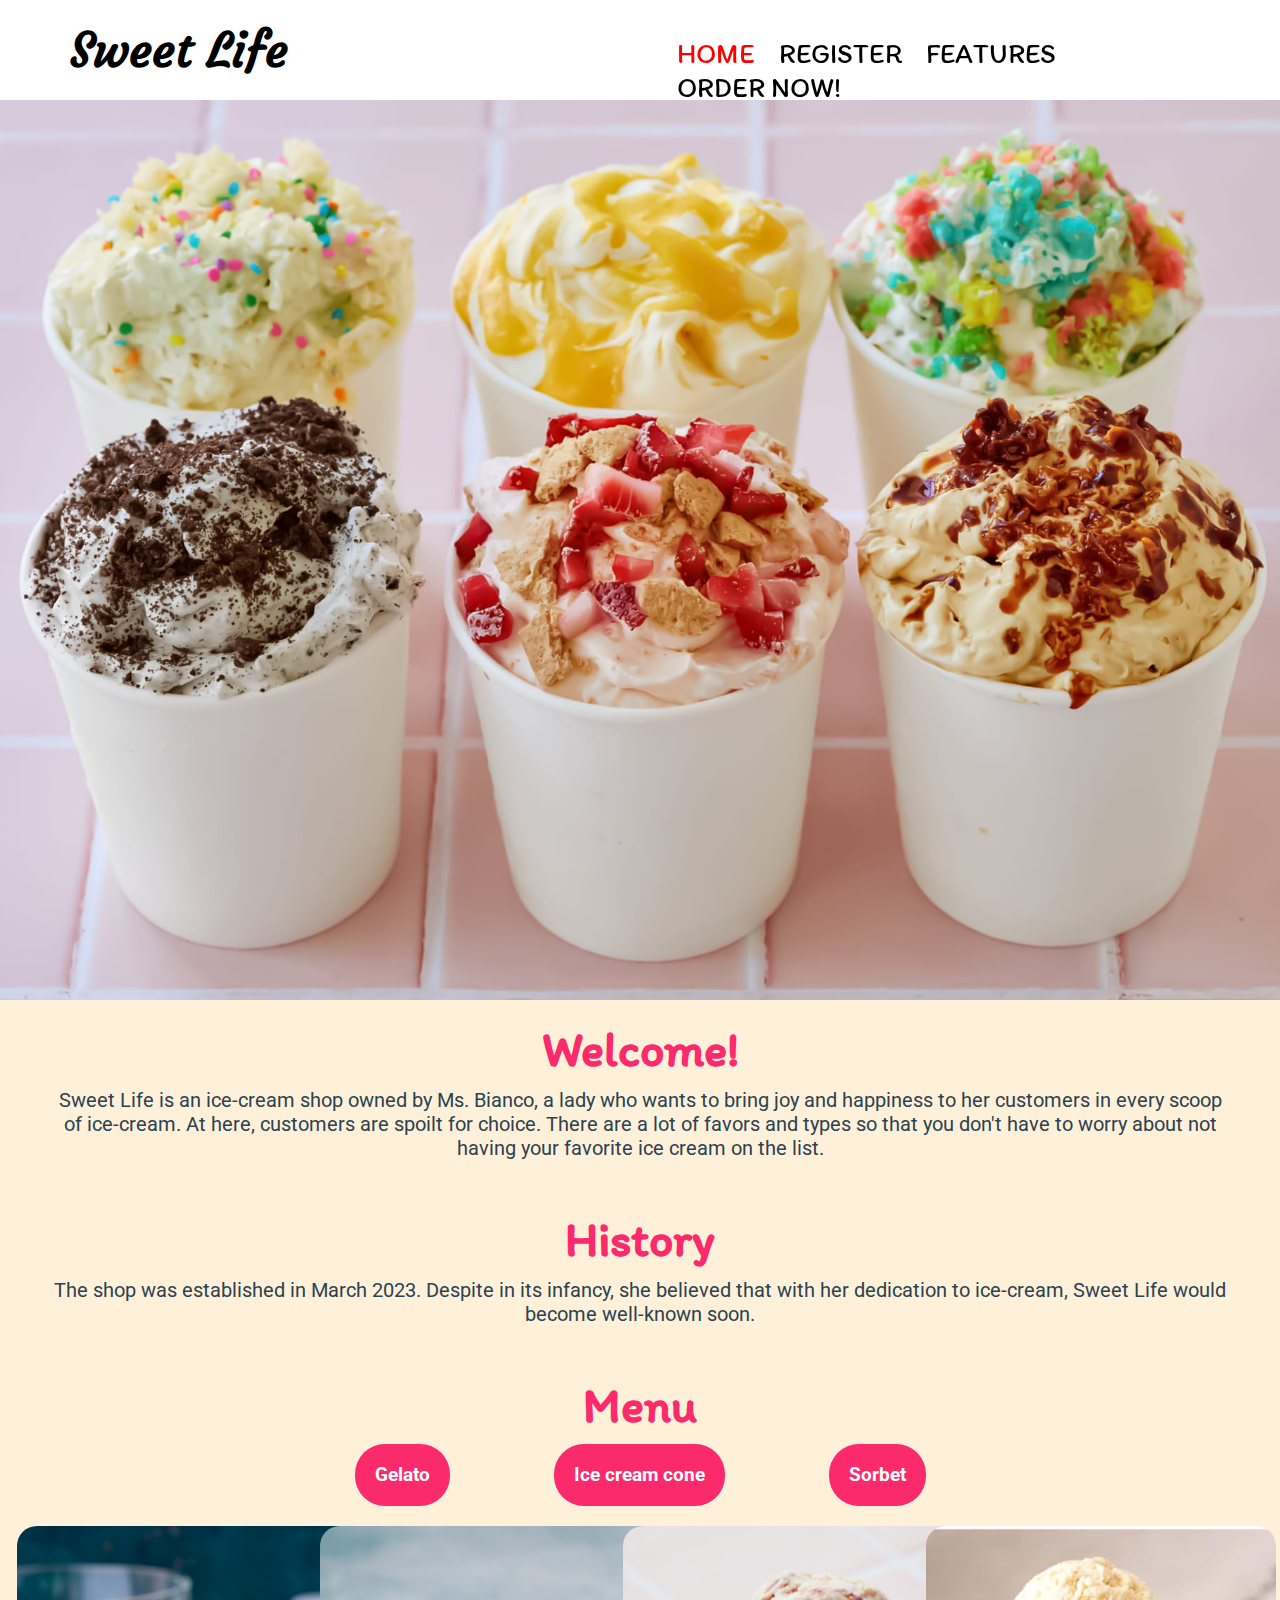
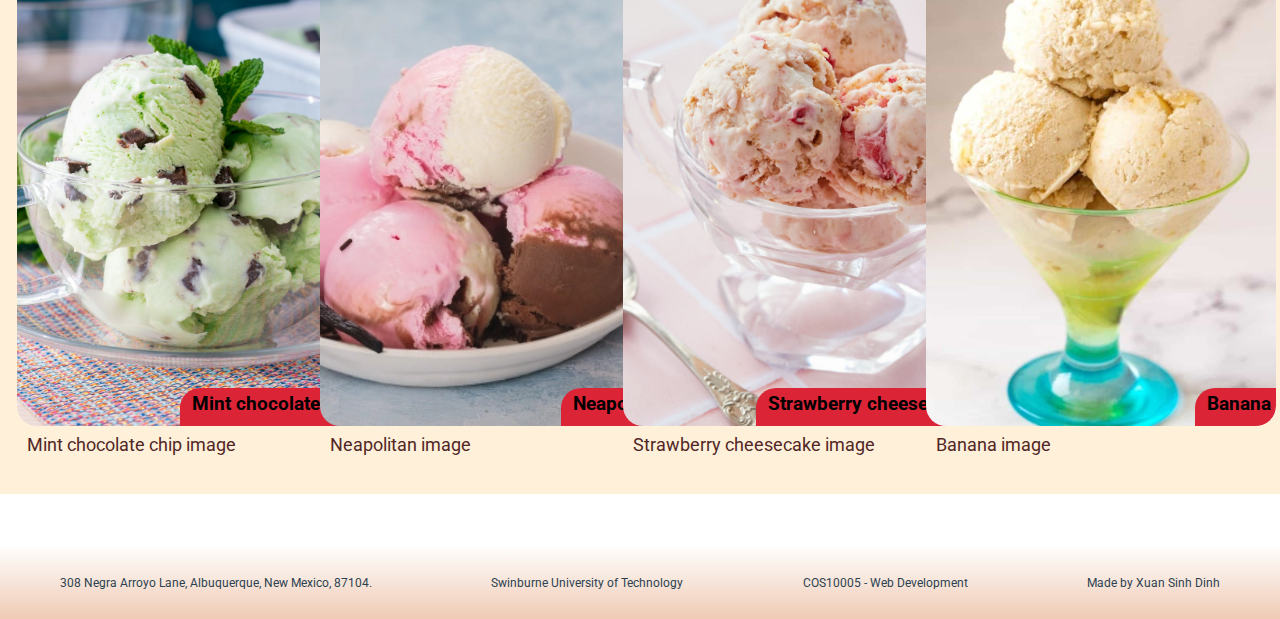
<file: index.html>
<!DOCTYPE html>
<html lang="en">
<head>
    <meta charset="UTF-8">
    <meta http-equiv="X-UA-Compatible" content="IE=edge">
    <meta name="viewport" content="width=device-width, initial-scale=1.0">
    <title>Sweet Life</title>
    <link rel="stylesheet" href="css/style.css">
    <script src="js/jquery.js"></script>
    <script src="js/script.js"></script>
</head>
<body>
    <header>
        <h1>Sweet Life</h1>
        <nav>
            <ul>
                <li><a class="active" href="index.html">Home</a></li>
                <li><a class="not-active" href="register.html">Register</a></li>
                <li><a class="not-active" href="features.html">Features</a></li>
                <li><a class="not-active" href="order.html">Order now!</a></li>
            </ul>
        </nav>
    </header>

    <main>
        <div class="banner">
            <div class="slideshow-wrapper">
                <div class="control left-arrow">
                    <div class="arrow">
                        <div class="line line-1"></div>
                        <div class="line line-2"></div>
                    </div>
                </div>

                <div class="slides">
                    <div class="slide slide-1">
                        <img src="images/banner-img-1.jpg" alt="banner image 1">
                    </div>
                    <div class="slide slide-2">
                        <img src="images/banner-img-2.jpg" alt="banner image 2">
                    </div>
                    <div class="slide slide-3">
                        <img src="images/banner-img-3.jpg" alt="banner image 3">
                    </div>
                </div>

                <div class="control right-arrow">
                    <div class="arrow">
                        <div class="line line-3"></div>
                        <div class="line line-4"></div>
                    </div>
                </div>
            </div>
        </div>

        <div class="index-desc">
            <h2>Welcome!</h2>
            <p>Sweet Life is an ice-cream shop owned by Ms. Bianco, a lady who wants to bring joy and happiness to her customers in every scoop of ice-cream. At here, customers are spoilt for choice. There are a lot of favors and types so that you don't have to worry about not having your favorite ice cream on the list.</p>
        </div>

        <div class="index-history">
            <h2>History</h2>
            <p>The shop was established in March 2023. Despite in its infancy, she believed that with her dedication to ice-cream, Sweet Life would become well-known soon.</p>
        </div>

        <div class="index-menu">
            <h2>Menu</h2>
            
            <div class="types">
                <h3>Gelato</h3>
                <h3>Ice cream cone</h3>
                <h3>Sorbet</h3>
            </div>

            <div class="product-cards-container">
                <div>
                    <div class="product-card card-1">
                        <img width="350" height="500" src="images/mint-choco-chip.jpg" alt="Mint chocolate chip">
                        <div class="name-tag">
                            <h3>Mint chocolate chip</h3>
                        </div>
                    </div>
                    <a target="_blank" rel="noopener noreferrer" href="https://cleanfoodcrush.com/easy-homemade-mint-chocolate-chip-ice-cream/">Mint chocolate chip image</a>
                </div>

                <div>
                    <div class="product-card card-2">
                        <img width="350" height="500" src="images/neapolitan.jpg" alt="Neapolitan">
                        <div class="name-tag">
                            <h3>Neapolitan</h3>
                        </div>
                    </div>
                    <a target="_blank" rel="noopener noreferrer" href="https://www.thescottishsun.co.uk/news/8981018/taste-test-best-supermarket-neapolitan-ice-cream/">Neapolitan image</a>
                </div>

                <div>
                    <div class="product-card card-3">
                        <img width="350" height="500" src="images/straw-cheesecake.jpg" alt="Strawberry cheesecake">                
                        <div class="name-tag">
                            <h3>Strawberry cheesecake</h3>
                        </div>
                    </div>
                    <a target="_blank" rel="noopener noreferrer" href="https://www.biggerbolderbaking.com/strawberry-cheesecake-ice-cream-no-machine/">Strawberry cheesecake image</a>
                </div>

                <div>
                    <div class="product-card card-4">
                        <img width="350" height="500" src="images/banana.jpg" alt="Banana">
                        <div class="name-tag">
                        <h3>Banana</h3>
                        </div>
                    </div>
                    <a target="_blank" rel="noopener noreferrer" class="reference" href="https://veenaazmanov.com/homemade-caramel-banana-ice-cream/">Banana image</a>
                </div>
            </div>
        </div>     
    </main>
    
    <footer>
        <div class="index-loc">
            <p>308 Negra Arroyo Lane, Albuquerque, New Mexico, 87104.</p>
        </div>
        <p>Swinburne University of Technology</p>
        <p>COS10005 - Web Development</p>
        <p>Made by Xuan Sinh Dinh</p>
    </footer>
</body>
</html>
</file>
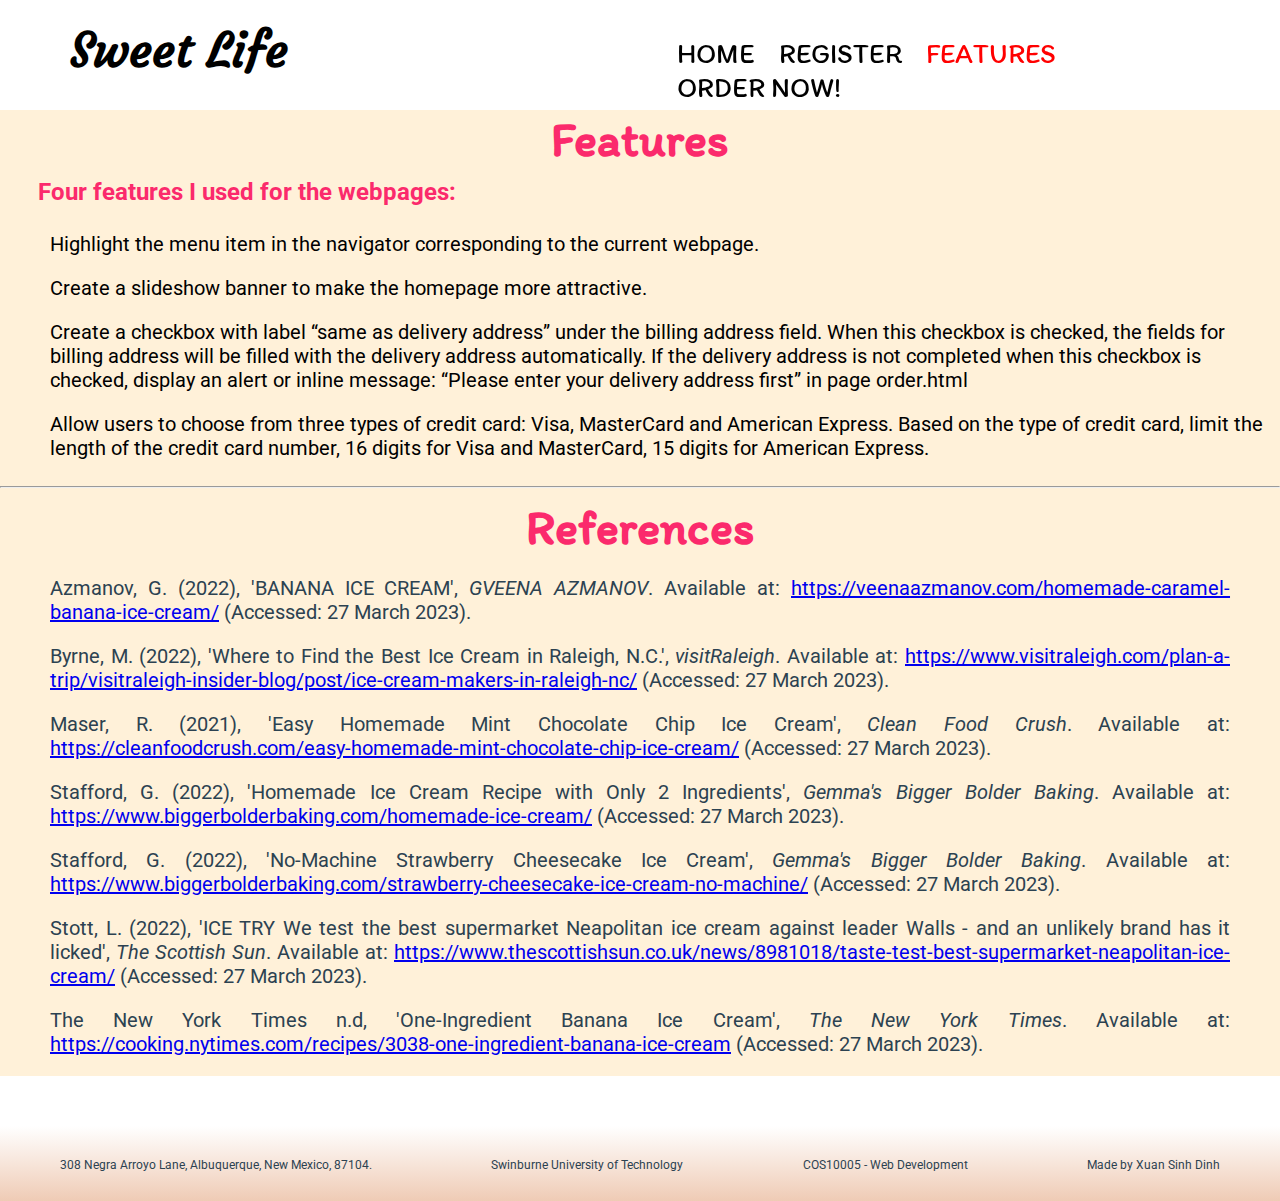
<file: features.html>
<!DOCTYPE html>
<html lang="en">
<head>
    <meta charset="UTF-8">
    <meta http-equiv="X-UA-Compatible" content="IE=edge">
    <meta name="viewport" content="width=device-width, initial-scale=1.0">
    <title>Sweet Life</title>
    <link rel="stylesheet" href="css/style.css">
    <script src="js/jquery.js"></script>
    <script src="js/script.js"></script>
</head>
<body>
    <header>
        <h1>Sweet Life</h1>
        <nav>
            <ul>
                <li><a class="not-active" href="index.html">Home</a></li>
                <li><a class="not-active" href="register.html">Register</a></li>
                <li><a class="active" href="features.html">Features</a></li>
                <li><a class="not-active" href="order.html">Order now!</a></li>
            </ul>
        </nav>
    </header>

    <main>
        <h2>Features</h2>
        <div class="feat">
            <p>Four features I used for the webpages:</p>
            <ul>
                <li>Highlight the menu item in the navigator corresponding to the current webpage.</li>
                <li>Create a slideshow banner to make the homepage more attractive.</li>
                <li>Create a checkbox with label “same as delivery address” under the billing address field. When this checkbox is checked, the fields for billing address will be filled with the delivery address automatically. If the delivery address is not completed when this checkbox is checked, display an alert or inline message: “Please enter your delivery address first” in page order.html</li>
                <li>Allow users to choose from three types of credit card: Visa, MasterCard and American Express. Based on the type of credit card, limit the length of the credit card number, 16 digits for Visa and MasterCard, 15 digits for American Express. </li>
            </ul>
        </div>
        <hr>
        <div class="ref">
        <h2>References</h2>
            <p>Azmanov, G. (2022), 'BANANA ICE CREAM', <em>GVEENA AZMANOV</em>. Available at: <a href="https://veenaazmanov.com/homemade-caramel-banana-ice-cream/">https://veenaazmanov.com/homemade-caramel-banana-ice-cream/</a> (Accessed: 27 March 2023).</p>
            <p>Byrne, M. (2022), 'Where to Find the Best Ice Cream in Raleigh, N.C.', <em>visitRaleigh</em>. Available at: <a href="https://www.visitraleigh.com/plan-a-trip/visitraleigh-insider-blog/post/ice-cream-makers-in-raleigh-nc/">https://www.visitraleigh.com/plan-a-trip/visitraleigh-insider-blog/post/ice-cream-makers-in-raleigh-nc/</a> (Accessed: 27 March 2023).</p>
            <p>Maser, R. (2021), 'Easy Homemade Mint Chocolate Chip Ice Cream', <em>Clean Food Crush</em>. Available at: <a href="https://cleanfoodcrush.com/easy-homemade-mint-chocolate-chip-ice-cream/">https://cleanfoodcrush.com/easy-homemade-mint-chocolate-chip-ice-cream/</a> (Accessed: 27 March 2023).</p>
            <p>Stafford, G. (2022), 'Homemade Ice Cream Recipe with Only 2 Ingredients', <em>Gemma's Bigger Bolder Baking</em>. Available at: <a href="https://www.biggerbolderbaking.com/homemade-ice-cream/">https://www.biggerbolderbaking.com/homemade-ice-cream/</a> (Accessed: 27 March 2023).</p>
            <p>Stafford, G. (2022), 'No-Machine Strawberry Cheesecake Ice Cream', <em>Gemma's Bigger Bolder Baking</em>. Available at: <a href="https://www.biggerbolderbaking.com/strawberry-cheesecake-ice-cream-no-machine/">https://www.biggerbolderbaking.com/strawberry-cheesecake-ice-cream-no-machine/</a> (Accessed: 27 March 2023).</p>
            <p>Stott, L. (2022), 'ICE TRY We test the best supermarket Neapolitan ice cream against leader Walls - and an unlikely brand has it licked', <em>The Scottish Sun</em>. Available at: <a href="https://www.thescottishsun.co.uk/news/8981018/taste-test-best-supermarket-neapolitan-ice-cream/">https://www.thescottishsun.co.uk/news/8981018/taste-test-best-supermarket-neapolitan-ice-cream/</a> (Accessed: 27 March 2023).</p>
            <p>The New York Times n.d, 'One-Ingredient Banana Ice Cream', <em>The New York Times</em>. Available at: <a href="https://cooking.nytimes.com/recipes/3038-one-ingredient-banana-ice-cream">https://cooking.nytimes.com/recipes/3038-one-ingredient-banana-ice-cream</a> (Accessed: 27 March 2023).</p>
        </div>
    </main>
    
    <footer>
        <div class="index-loc">
            <p>308 Negra Arroyo Lane, Albuquerque, New Mexico, 87104.</p>
        </div>
        <p>Swinburne University of Technology</p>
        <p>COS10005 - Web Development</p>
        <p>Made by Xuan Sinh Dinh</p>
    </footer>
</body>
</html>
</file>
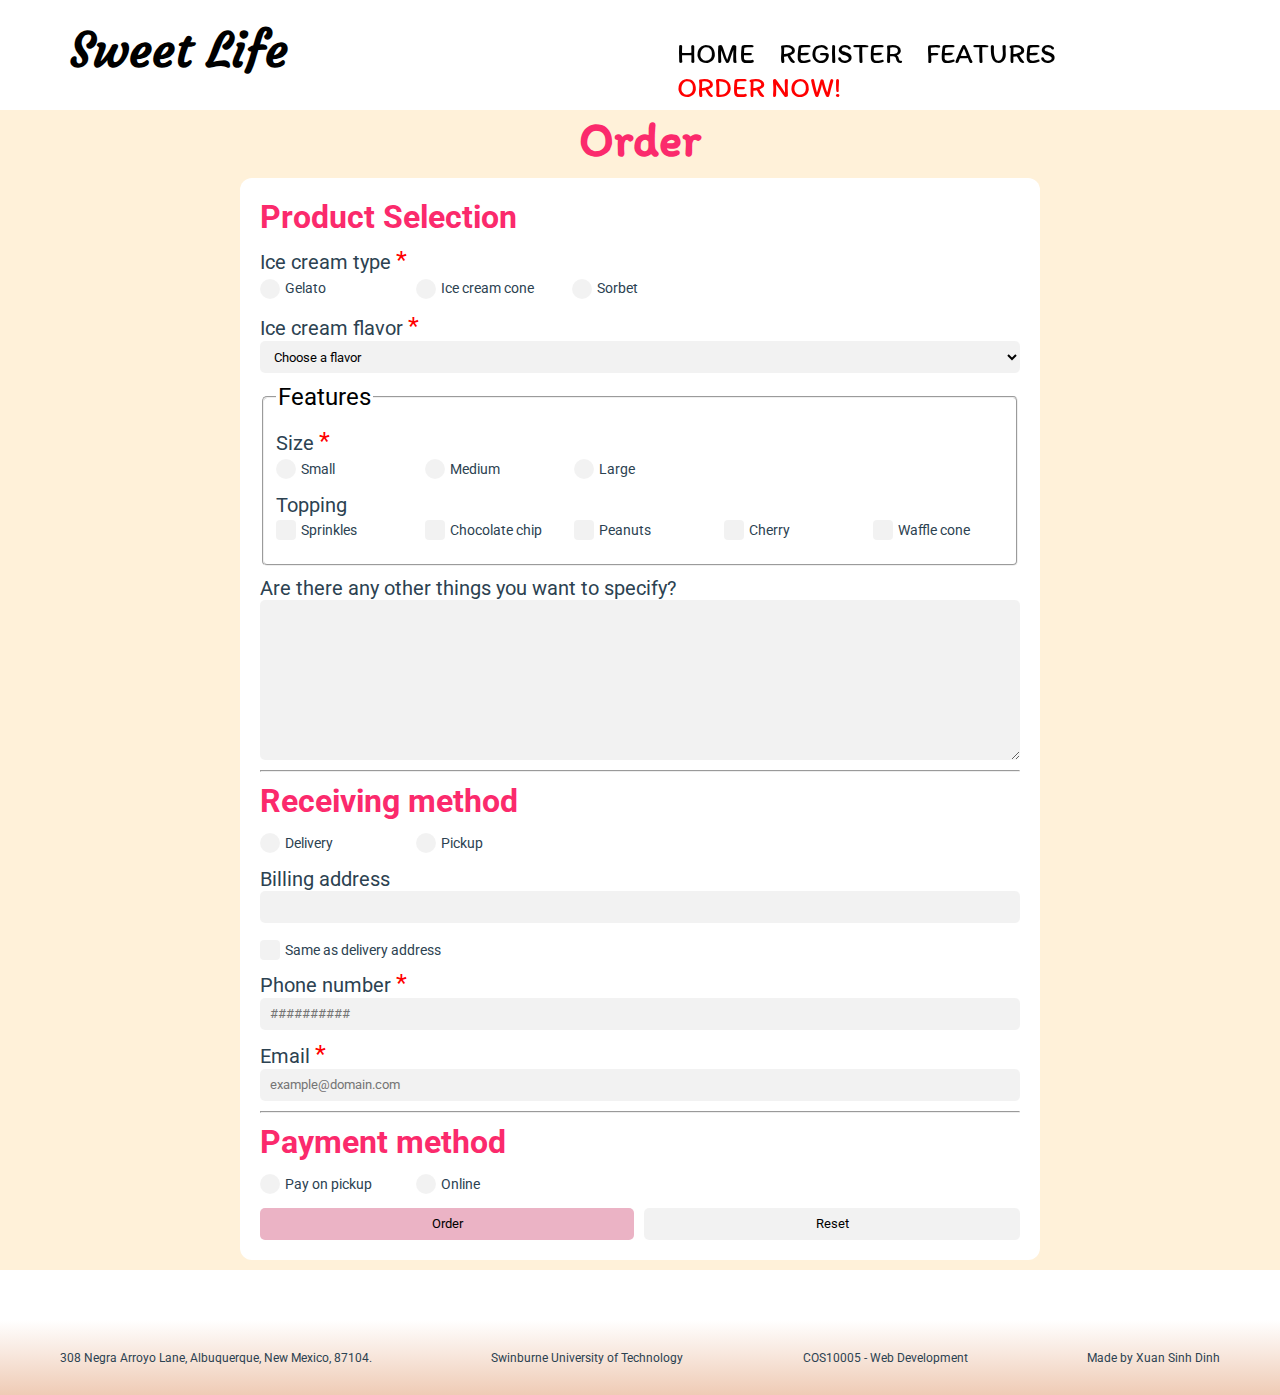
<file: order.html>
<!DOCTYPE html>
<html lang="en">
<head>
    <meta charset="UTF-8">
    <meta http-equiv="X-UA-Compatible" content="IE=edge">
    <meta name="viewport" content="width=device-width, initial-scale=1.0">
    <title>Sweet Life</title>
    <link rel="stylesheet" href="css/style.css">
    <script src="js/jquery.js"></script>
    <script src="js/script.js"></script>
</head>
<body>
    <header>
        <h1>Sweet Life</h1>
        <nav>
            <ul>
                <li><a class="not-active" href="index.html">Home</a></li>
                <li><a class="not-active" href="register.html">Register</a></li>
                <li><a class="not-active" href="features.html">Features</a></li>
                <li><a class="active" href="order.html">Order now!</a></li>
            </ul>
        </nav>
    </header>

    <main>
        <h2>Order</h2>

        <form id="odform" method="post" action="https://mercury.swin.edu.au/it000000/cos10005/formtest.php">
            <h3>Product Selection</h3>

            <div class="input-group">
                <span>Ice cream type&nbsp;<span class="required">*</span></span>

                <div class="choice-group">
                    <label class="choice-option" for="gelato-req">
                        <input type="radio" name="type" id="gelato-req" value="Gelato">
                        <span class="custom-radio"></span>
                        Gelato
                    </label>
                    <label class="choice-option" for="cream-cone-req">
                        <input type="radio" name="type" id="cream-cone-req" value="Cream-cone">
                        <span class="custom-radio"></span>
                        Ice cream cone
                    </label>
                    <label class="choice-option" for="sorbet-req">
                        <input type="radio" name="type" id="sorbet-req" value="Sorbet">
                        <span class="custom-radio"></span>
                        Sorbet
                    </label>
                </div>
                <p class="errMsg" id="typeErrMsg"></p>
            </div>

            <div class="input-group">
                <label for="product-req">Ice cream flavor&nbsp;<span class="required">*</span></label>
                <select id="product-req" name="product">
                    <option value="" disabled selected hidden>Choose a flavor</option>
                    <option value="Mint-choco-chip">Mint Chocolate Chip</option>
                    <option value="Neapolitan">Neapolitan</option>
                    <option value="Straw-cheesecake">Strawberry cheesecake</option>
                    <option value="Banana">Banana</option>
                </select>
            </div>
            <p class="errMsg" id="flavorErrMsg"></p>

            <fieldset>
                <legend>Features</legend>

                <div class="input-group">
                    <span>Size&nbsp;<span class="required">*</span></span>

                    <div class="choice-group">
                        <label class="choice-option" for="S">
                            <input type="radio" name="size" id="S" value="S">
                            <span class="custom-radio"></span>
                            Small
                        </label>
                        <label class="choice-option" for="M">
                            <input type="radio" name="size" id="M" value="M">
                            <span class="custom-radio"></span>
                            Medium
                        </label>
                        <label class="choice-option" for="L">
                            <input type="radio" name="size" id="L" value="L">
                            <span class="custom-radio"></span>
                            Large
                        </label>
                    </div>
                    <p class="errMsg" id="sizeErrMsg"></p>
                </div>

                <div class="input-group">
                    <p>Topping</p>
                    <div class="choice-group">
                        <label class="choice-option" for="sprinkles">
                            <input type="checkbox" name="topping[]" id="sprinkles" value="sprinkles">
                            <span class="custom-checkbox"></span>
                            Sprinkles
                        </label>
                        <label class="choice-option" for="choco-chip">
                            <input type="checkbox" name="topping[]" id="choco-chip" value="choco-chip">
                            <span class="custom-checkbox"></span>
                            Chocolate chip
                        </label>
                        <label class="choice-option" for="peanuts">
                            <input type="checkbox" name="topping[]" id="peanuts" value="peanuts">
                            <span class="custom-checkbox"></span>
                            Peanuts
                        </label>
                        <label class="choice-option" for="cherry">
                            <input type="checkbox" name="topping[]" id="cherry" value="cherry">
                            <span class="custom-checkbox"></span>
                            Cherry
                        </label>
                        <label class="choice-option" for="waffle-cone">
                            <input type="checkbox" name="topping[]" id="waffle-cone" value="waffle-cone">
                            <span class="custom-checkbox"></span>
                            Waffle cone
                        </label>
                    </div>
                </div>
            </fieldset>

            <div class="input-group">
                <label for="comments">Are there any other things you want to specify?</label>
                <textarea id="comments" name="comments"></textarea>
            </div>

            <hr>

            <h3>Receiving method</h3>

            <div class="input-group">
                <div class="choice-group">
                    <label class="choice-option" for="delivery">
                        <input type="radio" name="rMethod" id="delivery" value="delivery">
                        <span class="custom-radio"></span>
                        Delivery
                    </label>

                    <label class="choice-option" for="pickup">
                        <input type="radio" name="rMethod" id="pickup" value="pickup">
                        <span class="custom-radio"></span>
                        Pickup
                    </label>
                </div>
                <p class="errMsg" id="deliveryErrMsg"></p>
            </div>

            <fieldset id="dAdd">
                <legend>Delivery address</legend>

                <div class="input-group">
                    <label for="street-address">Street address&nbsp;<span class="required">*</span></label>
                    <input type="text" name="streetAddress" id="street-address">
                    <p class="errMsg" id="streetAddErrMsg"></p>
                </div>

                <div class="input-group">
                    <label for="suburb-town">Suburb/Town&nbsp;<span class="required">*</span></label>
                    <input type="text" name="suburbTown" id="suburb-town">
                    <p class="errMsg" id="suburb-townErrMsg"></p>
                </div>

                <div class="input-group">
                    <label for="state">State&nbsp;<span class="required">*</span></label>
                    <select name="state" id="state">
                        <option value="" disabled selected hidden>Choose a state</option>
                        <option value="VIC">VIC</option>
                        <option value="NSW">NSW</option>
                        <option value="QLD">QLD</option>
                        <option value="NT">NT</option>
                        <option value="WA">WA</option>
                        <option value="SA">SA</option>
                        <option value="TAS">TAS</option>
                        <option value="ACT">ACT</option>
                    </select>
                    <p class="errMsg" id="stateErrMsg"></p>
                </div>

                <div class="input-group">
                    <label for="postcode">Postcode&nbsp;<span class="required">*</span></label>
                    <input type="text" name="postcode" id="postcode">
                    <p class="errMsg" id="postcodeErrMsg"></p>
                </div>
            </fieldset>

            <div class="input-group">
                <label for="bAdd">Billing address</label>
                <input type="text" name="bAdd" id="bAdd">
                <p class="errMsg" id="billingAddErrMsg"></p>
                <br>
                <label class="choice-option" for="sameAdd" id="testId">
                    <input type="checkbox" name="sameAdd[]" id="sameAdd" value="sameAdd">
                    <span class="custom-checkbox"></span>
                    Same as delivery address
                </label>
                <p class="errMsg" id="deliveryAddErrMsg"></p>
            </div>

            <div class="input-group">
                <label for="telephone">Phone number&nbsp;<span class="required">*</span></label>
                <input type="text" name="phoneNumber" id="telephone" maxlength="10" placeholder="##########">
                <p class="errMsg" id="phoneErrMsg"></p>
            </div>

            <div class="input-group">
                <label for="email">Email&nbsp;<span class="required">*</span></label>
                <input type="email" name="email" id="email" placeholder="example@domain.com">
                <p class="errMsg" id="emailErrMsg"></p>
            </div>

            <hr>

            <h3>Payment method</h3>

            <div class="input-group">
                <div class="choice-group">
                    <label class="choice-option" for="on-pickup">
                        <input type="radio" name="pMethod" id="on-pickup" value="on-pickup">
                        <span class="custom-radio"></span>
                        Pay on pickup
                    </label>

                    <label class="choice-option" for="online">
                        <input type="radio" name="pMethod" id="online" value="online">
                        <span class="custom-radio"></span>
                        Online
                    </label>
                </div>
                <p class="errMsg" id="paymentErrMsg"></p>
            </div>
            
            <fieldset id="credit">
                <legend>Credit card information</legend>
                <div class="input-group">
                    <span>Credit card type&nbsp;<span class="required">*</span></span>

                    <div class="choice-group">
                        <label class="choice-option" for="visa">
                            <input type="radio" name="ccType" id="visa" value="visa">
                            <span class="custom-radio"></span>
                            Visa
                        </label>
                        <label class="choice-option" for="MasterCard">
                            <input type="radio" name="ccType" id="MasterCard" value="MasterCard">
                            <span class="custom-radio"></span>
                            MasterCard
                        </label>
                        <label class="choice-option" for="AmericanExpress">
                            <input type="radio" name="ccType" id="AmericanExpress" value="AmericanExpress">
                            <span class="custom-radio"></span>
                            American Express
                        </label>
                    </div>
                    <p class="errMsg" id="ccTypeErrMsg"></p>
                </div>

                <div class="input-group">
                    <label for="cc-num">Credit card number&nbsp;<span class="required">*</span></label>
                    <input type="text" name="cc-num" id="cc-num">
                    <p class="errMsg" id="ccNumErrMsg"></p>
                </div>

                <div class="input-group">
                    <label for="exp-date">Expiration date&nbsp;<span class="required">*</span></label>
                    <input type="text" name="exp-date" id="exp-date">
                    <p class="errMsg" id="expDateErrMsg"></p>
                </div>

                <div class="input-group">
                    <label for="CVV">CVV&nbsp;<span class="required">*</span></label>
                    <input type="text" name="CVV" id="CVV">
                    <p class="errMsg" id="cvvErrMsg"></p>
                </div>
            </fieldset>

            <div class="two-columns">
                <input type="submit" value="Order">
                <input type="reset" value="Reset">
            </div>
        </form>
    </main>
    
    <footer>
        <div class="index-loc">
            <p>308 Negra Arroyo Lane, Albuquerque, New Mexico, 87104.</p>
        </div>
        <p>Swinburne University of Technology</p>
        <p>COS10005 - Web Development</p>
        <p>Made by Xuan Sinh Dinh</p>
    </footer>
</body>
</html>
</file>
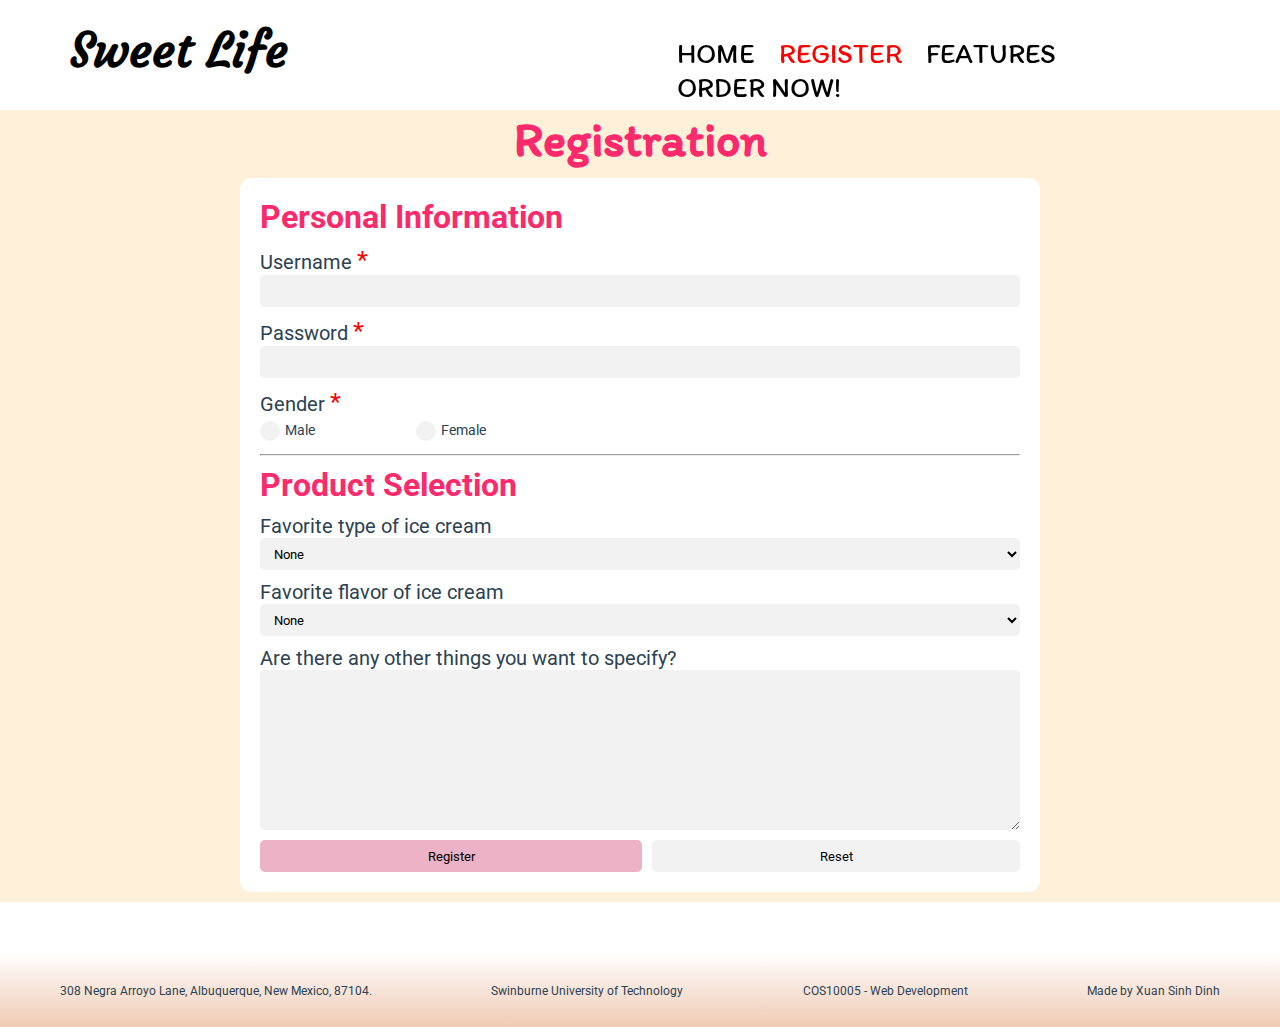
<file: register.html>
<!DOCTYPE html>
<html lang="en">
<head>
    <meta charset="UTF-8">
    <meta http-equiv="X-UA-Compatible" content="IE=edge">
    <meta name="viewport" content="width=device-width, initial-scale=1.0">
    <title>Sweet Life</title>
    <link rel="stylesheet" href="css/style.css">
    <script src="js/jquery.js"></script>
    <script src="js/script.js"></script>
</head>
<body>
    <header>
        <h1>Sweet Life</h1>
        <nav>
            <ul>
                <li><a class="not-active" href="index.html">Home</a></li>
                <li><a class="active" href="register.html">Register</a></li>
                <li><a class="not-active" href="features.html">Features</a></li>
                <li><a class="not-active" href="order.html">Order now!</a></li>
            </ul>
        </nav>
    </header>

    <main>
        <h2>Registration</h2>

        <form id="regform" method="post" action="https://mercury.swin.edu.au/it000000/cos10005/formtest.php">
            <h3>Personal Information</h3>

            <div class="input-group">
                <label for="uname">Username&nbsp;<span class="required">*</span></label>
                <input type="text" name="uname" id="uname" maxlength="25">
                <p class="errMsg" id="unameErrMsg"></p>
            </div>

            <div class="input-group">
                <label for="pwd">Password&nbsp;<span class="required">*</span></label>
                <input type="password" name="pword" id="pwd">
                <p class="errMsg" id="pwdErrMsg" ></p>
            </div>

            <div class="input-group">
                <span>Gender&nbsp;<span class="required">*</span></span>
                <div class="choice-group">
                    <label class="choice-option" for="genM">
                        <input type="radio" name="gender" id="genM" value="male">
                        <span class="custom-radio"></span>
                        Male
                    </label>

                    <label class="choice-option" for="genF">
                        <input type="radio" name="gender" id="genF" value="female">
                        <span class="custom-radio"></span>
                        Female
                    </label>
                </div>
                <p class="errMsg" id="genErrMsg"></p>
            </div>

            <hr>

            <h3>Product Selection</h3>

            <div class="input-group">
                <label for="type">Favorite type of ice cream</label>
                <select id="type" name="type">
                    <option value="none">None</option>
                    <option value="gelato">Gelato</option>
                    <option value="cream-cone">Ice cream cone</option>
                    <option value="sorbet">Sorbet</option>
                </select>
            </div>

            <div class="input-group">
                <label for="product">Favorite flavor of ice cream</label>
                <select id="product" name="product">
                    <option value="none">None</option>
                    <option value="mint-choco-chip">Mint Chocolate Chip</option>
                    <option value="neapolitan">Neapolitan</option>
                    <option value="straw-cheesecake">Strawberry cheesecake</option>
                    <option value="banana">Banana</option>
                </select>
            </div>

            <div class="input-group">
                <label for="comments">Are there any other things you want to specify?</label>
                <textarea id="comments" name="comments"></textarea>
            </div>

            <div class="two-columns">
                <input type="submit" value="Register">
                <input type="reset" value="Reset">
            </div>
        </form>
    </main>
    
    <footer>
        <div class="index-loc">
            <p>308 Negra Arroyo Lane, Albuquerque, New Mexico, 87104.</p>
        </div>
        <p>Swinburne University of Technology</p>
        <p>COS10005 - Web Development</p>
        <p>Made by Xuan Sinh Dinh</p>
    </footer>
</body>
</html>
</file>
<file: css/style.css>
@import url('https://fonts.googleapis.com/css2?family=Courgette&display=swap');
@import url('https://fonts.googleapis.com/css2?family=Itim&display=swap');
@import url('https://fonts.googleapis.com/css2?family=Roboto:wght@400;500;600;700;800;900&display=swap');

/* --------------- */
/* General styling */
/* --------------- */

* {
    box-sizing: border-box;
    font-family: 'Roboto', sans-serif;
}

html, body {
    margin: 0;
    padding: 0;
    scroll-behavior: smooth;
}

body {
    min-height: 100vh;
}

main {  
    background-color: #ffeac7af;
    padding-bottom: 10px;
}

h2 {
    margin: 10px 0px;
    font-family: "Itim";
    font-size: 3em;
    text-align: center;
    color: #fb2a6c;
}

p {
    font-size: 1.25em;
    text-align: justify;
    color: #2C4251;
}

code {
    font-family: consolas, monospace;
}

/* ------------------------- */
/* Common components styling */
/* ------------------------- */

/* Header */
header {
    height: 100px;
    display: grid;
    grid-template-columns: 49% 49%;
    position: sticky;
    top: -1px;
    z-index: 300;
    background-color: white;
}

h1 {
    font-size: 3rem;
    margin: auto;
    margin-left: 35px;
    padding-left: 35px;
    text-align: left;
    font-family: 'Courgette', sans-serif;
}
/* Navigation bar */
nav {
    width: 85%;
    height: 40px;
    margin-top: 20px;
    padding: 0;
    display: flex;
    flex-direction: row;
    flex-wrap: wrap;
    align-items: center;
    z-index: 50;
}

nav ul li {
    list-style: none;
    display: inline-block;
    margin: 0 10px;
}
nav a {
    width: 15%;
    min-width: 140px;
    height: 40px;
    position: relative;
    font-size: 1.75rem;
    text-align: center;
    text-decoration: none;
    text-transform: uppercase;
    color: #000000;
    font-family: "Itim", sans-serif;
}

nav a.not-active::after {
    content: '';
    width: 0;
    height: 3px;
    padding: 0;
    background: #000000;
    position: absolute;
    left: 0;
    bottom: -5px;
    transition: 0.5s;
}

nav a:hover::after{
    width: 100%;
}

nav a.active {
    color: #ff0000;
    cursor: default;
}

/* Footer */
footer {
    width: 100%;
    height: 75px;
    display: flex;
    flex-direction: row;
    justify-content: space-around;
    align-items: center;
    margin-top: 50px;
    margin-bottom: 0;
    bottom: 0;
    background: linear-gradient(#ffffff, #efcbb5);
    color: #000000;
}

footer p {
    text-align: center;
    margin: 2px 0 0 0;
    font-size: 12px;
}

/* ----------------------------- */
/* index.html styling and layout */
/* ----------------------------- */

/* Banner */
.banner {
    position: relative;
    width: 100%;
}

.banner .reference {
    position: absolute;
    bottom: 0;
}

.line {
    width: 0.2rem;
    height: 10rem;
    background-color: rgb(221, 213, 213);
}

.line-1 {
    transform: rotate(20deg) translateY(0.35rem);
}

.line-2 {
    transform: rotate(-20deg) translateY(-0.35rem);
}

.line-3 {
    transform: rotate(-20deg) translateY(0.35rem);
}

.line-4 {
    transform: rotate(20deg) translateY(-0.35rem);
}

.slideshow-wrapper {
    width: 100%;
    height: 100vh;
}

.slide {
    position: absolute;
    width: 100%;
    height: 100%;
    transition: opacity 1s;
}

.slide img {
    width: 100%;
    height: 100%;
    object-fit: cover;
}

.arrows-visibility {
    opacity: 0;
}

.control:hover {
    opacity: 0.8;
}

.control {
    position: absolute;
    width: 15vw;
    height: 100vh;
    background-color: rgba(92, 94, 97, 0.6);
    display: flex;
    justify-content: center;
    align-items: center;
    cursor: pointer;
    z-index: 100;
    transition: opacity 0.5s linear;
}

.left-arrow {
    left: 0;
}

.right-arrow {
    right: 0;
}

/* Description */
.index-desc {
    margin: 20px 50px 50px;
}

.index-history {
    margin: 20px 50px 50px;
}

.index-desc p, .index-history p {
    text-align: center;
}

.types {
    justify-content: space-evenly;
    align-items: center;
    text-align: center;
}

.types h3 {
    color: #ffffff;
    background-color: #fb2a6c;
    display: inline-block;
    padding: 20px;
    margin: 0 50px;
    border-radius: 30px;
}
/* Product cards */
.product-cards-container {
    margin: 20px 50px;
    display: grid;
    grid-template-columns: 24% 24% 24% 24%;
    column-gap: 20px;
    row-gap: 50px;
    justify-items: center;
}

.product-card {
    position: relative;
    width: 350px;
    height: 500px;
    border-radius: 20px;
    overflow: hidden;
}

.product-card img {
    object-fit: cover;
}

.product-card .name-tag {
    position: absolute;
    bottom: 0px;
    right: 0px;
    width: fit-content;
    height: 38px;
    padding-left: 5px;
    border-radius: 20px 0;
    background-color: #dc2437;
}

.product-card .name-tag h3 {
    margin-top: 5px;
    margin-right: 5px;
    padding-left: 7px;
}

.product-cards-container a {
    margin: 10px;
    font-size: 18px;
    line-height: 38px;
    color: #522626;
    text-decoration: none;
    transition: all .3s;
}

.product-cards-container a:hover {
    color: #F7996E;
}

/* --------------------------------------------- */
/* register.html & order.html styling and layout */
/* --------------------------------------------- */

/* Form styling */
form {
    background-color: white;
    max-width: 800px;
    margin: 0 auto;
    padding: 20px;
    border-radius: 12px;
    box-shadow: 0 0 10px #d3d3d344 outset;
}

legend {
    font-size: 1.5em;
}

span, label {
    font-size: 1.25em;
    text-align: justify;
    color: #2C4251;
}

form h3 {
    font-size: 2em;
    margin-top: 0px;
    margin-bottom: 0px;
    color: #fb2a6c;
}

form hr {
    margin: 10px 0;
}

form label, p {
    margin: 0;
}

form input,
form select {
    height: 2rem;
    padding: 5px 10px;
    border: none;
    border-radius: 5px;
    background-color: #0000000d;
    outline: 0px solid #d8688b;
    transition: background-color .3s;
}

form input[type=submit] {
    background-color: #d8688b80;
}

form textarea {
    height: 10rem;
    padding: 10px;
    border: none;
    border-radius: 5px;
    background-color: #0000000d;
    font-size: 1rem;
    transition: background-color .3s;
}

form input:hover, 
form select:hover,
form textarea:hover {
    background-color: #00000026;
}

form input[type=submit]:hover {
    background-color: rgba(243, 140, 173, 0.8)
}

form input:focus,
form select:focus,
form textarea:focus {
    outline: 2px solid #D8688B;
    background-color: #00000026;
}

form input[type=submit]:focus {
    background-color: #fb2a6c;
}

form fieldset {
    border-radius: 5px;
}

form .custom-radio {
    position: absolute;
    left: 0;
    height: 20px;
    width: 20px;
    background-color: #0000000d;
    border: 0px solid #fb2a6c;
    border-radius: 50%;
    transition: all .3s;
}

form .custom-checkbox {
    position: absolute;
    left: 0;
    height: 20px;
    width: 20px;
    background-color: #0000000d;
    border: 0px solid #fb2a6c;
    border-radius: 4px;
    transition: all .3s;
}

form .custom-checkbox:after {
    content: '';
    display: none;
    position: absolute;
    left: 2px;
    width: 3px;
    height: 7px;
    border: solid white;
    border-width: 0 2px 2px 0;
    transform: rotate(45deg);
}

input:not([type="submit"]):invalid {
    border: 1px solid red;
}

.errMsg {
    color: red;
}

/* Form layout components */
form .two-columns {
    margin-top: 10px;
    display: grid;
    grid-template-columns: auto auto;
    column-gap: 10px;
}

form .input-group {
    display: grid;
    margin: 10px 0;
}

form .required {
    color: red;
}

form .choice-group {
    display: grid;
    grid-template-columns: 18% 18% 18% 18% 18%;
    justify-content: space-between;
    width: 100%;
    margin: 5px 0;
}

form .choice-option {
    display: inline-flex;
    align-items: center;
    position: relative;
    cursor: pointer;
    padding-left: 25px;
    -webkit-user-select: none;
    user-select: none;
    font-size: .9rem;
}

form .choice-option > input {
    opacity: 0;
    position: absolute;
}

form .choice-option:hover > .custom-radio,
form .choice-option:hover .custom-checkbox {
    background-color: rgba(0, 0, 0, 0.15);
}

form .choice-option > input:checked + .custom-radio {
    border: 7px solid #fb2a6c;
    background-color: #ffffff;
}

form .choice-option > input:checked + .custom-checkbox {
    border: 5px solid #fb2a6c;
    background-color: #fb2a6c;
}

form .choice-option > input:checked + .custom-checkbox:after {
    display: block;
}

/* -------------------------------- */
/* features.html styling and layout */
/* -------------------------------- */
.feat p {
    margin-left: 38px;
    color: #fb2a6c;
    font-size: 1.5rem;
    font-weight: bolder;
}

.feat ul li {
    list-style: none;
    margin: 0 10px;
    padding: 10px 0;
    font-size: 1.25em;
}

.ref p {
    margin-left: 50px;
    margin-right: 50px;
    padding: 10px 0;
}
</file>
